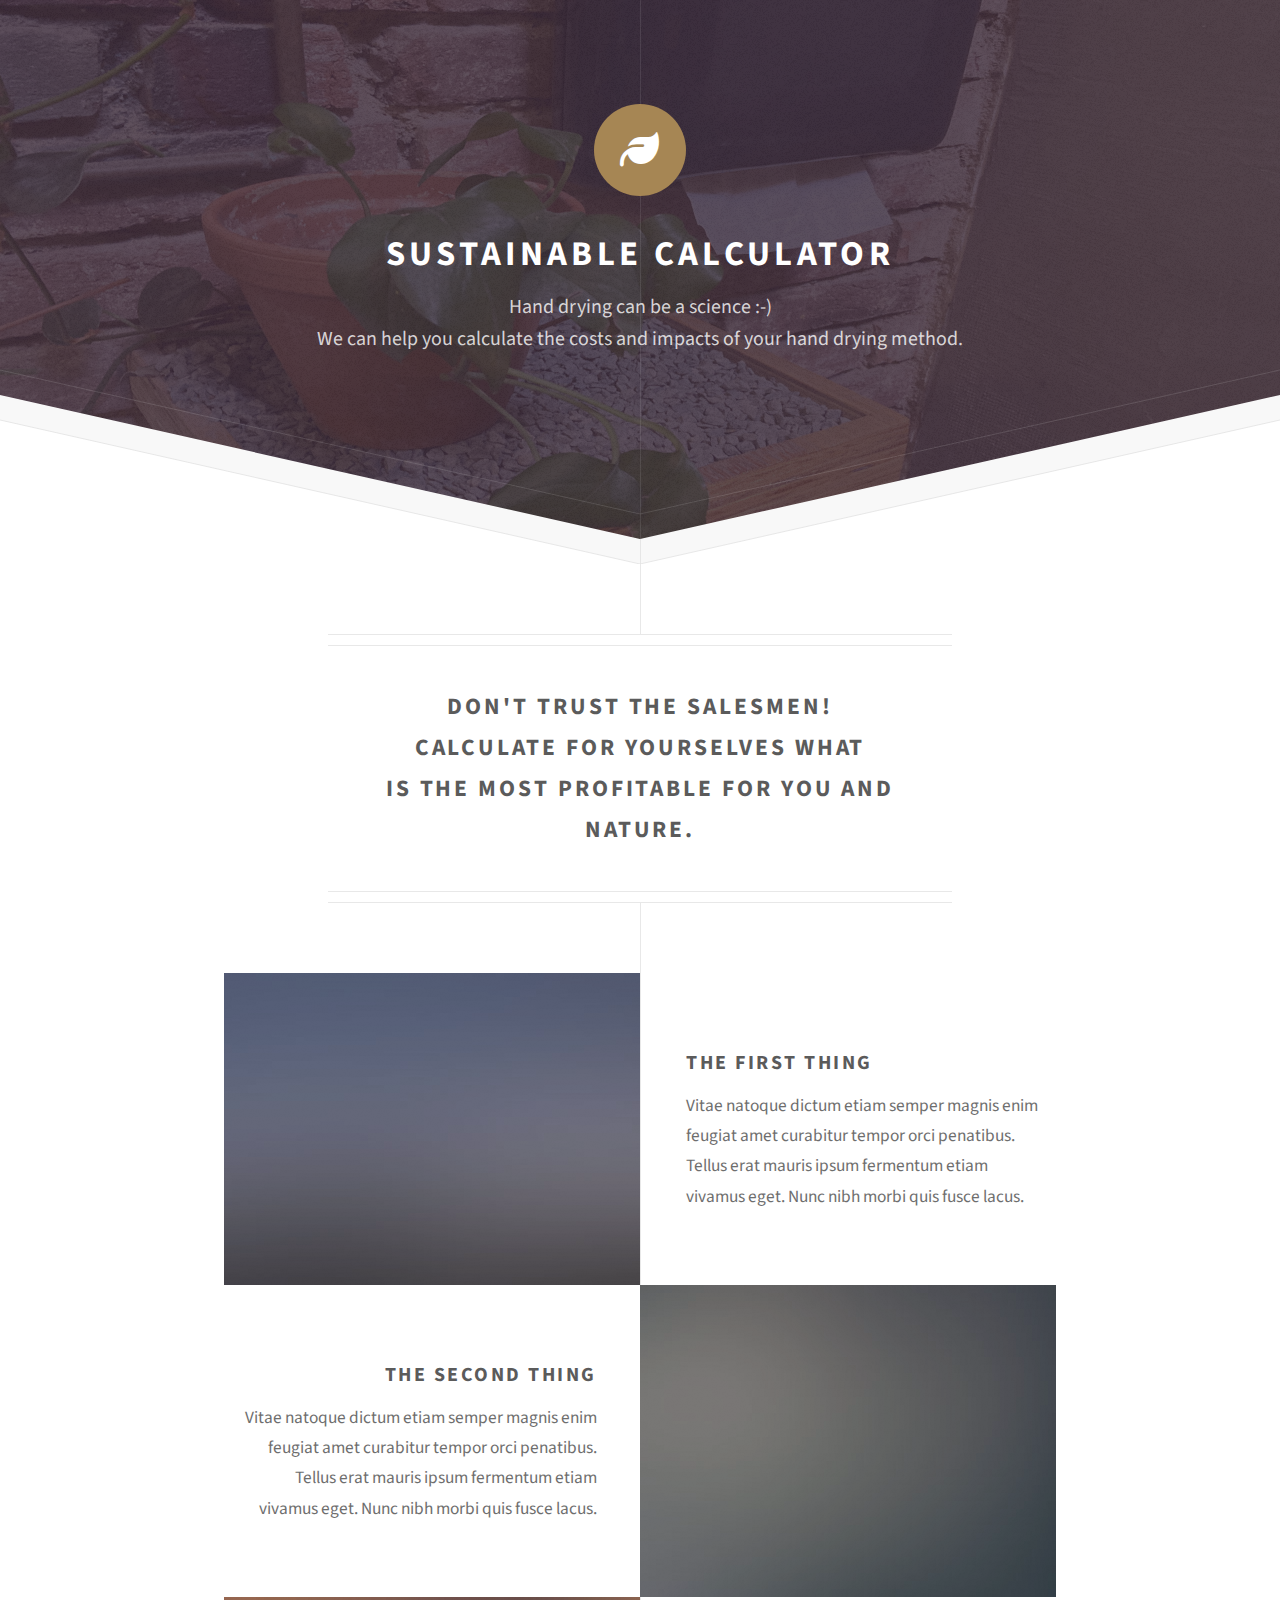
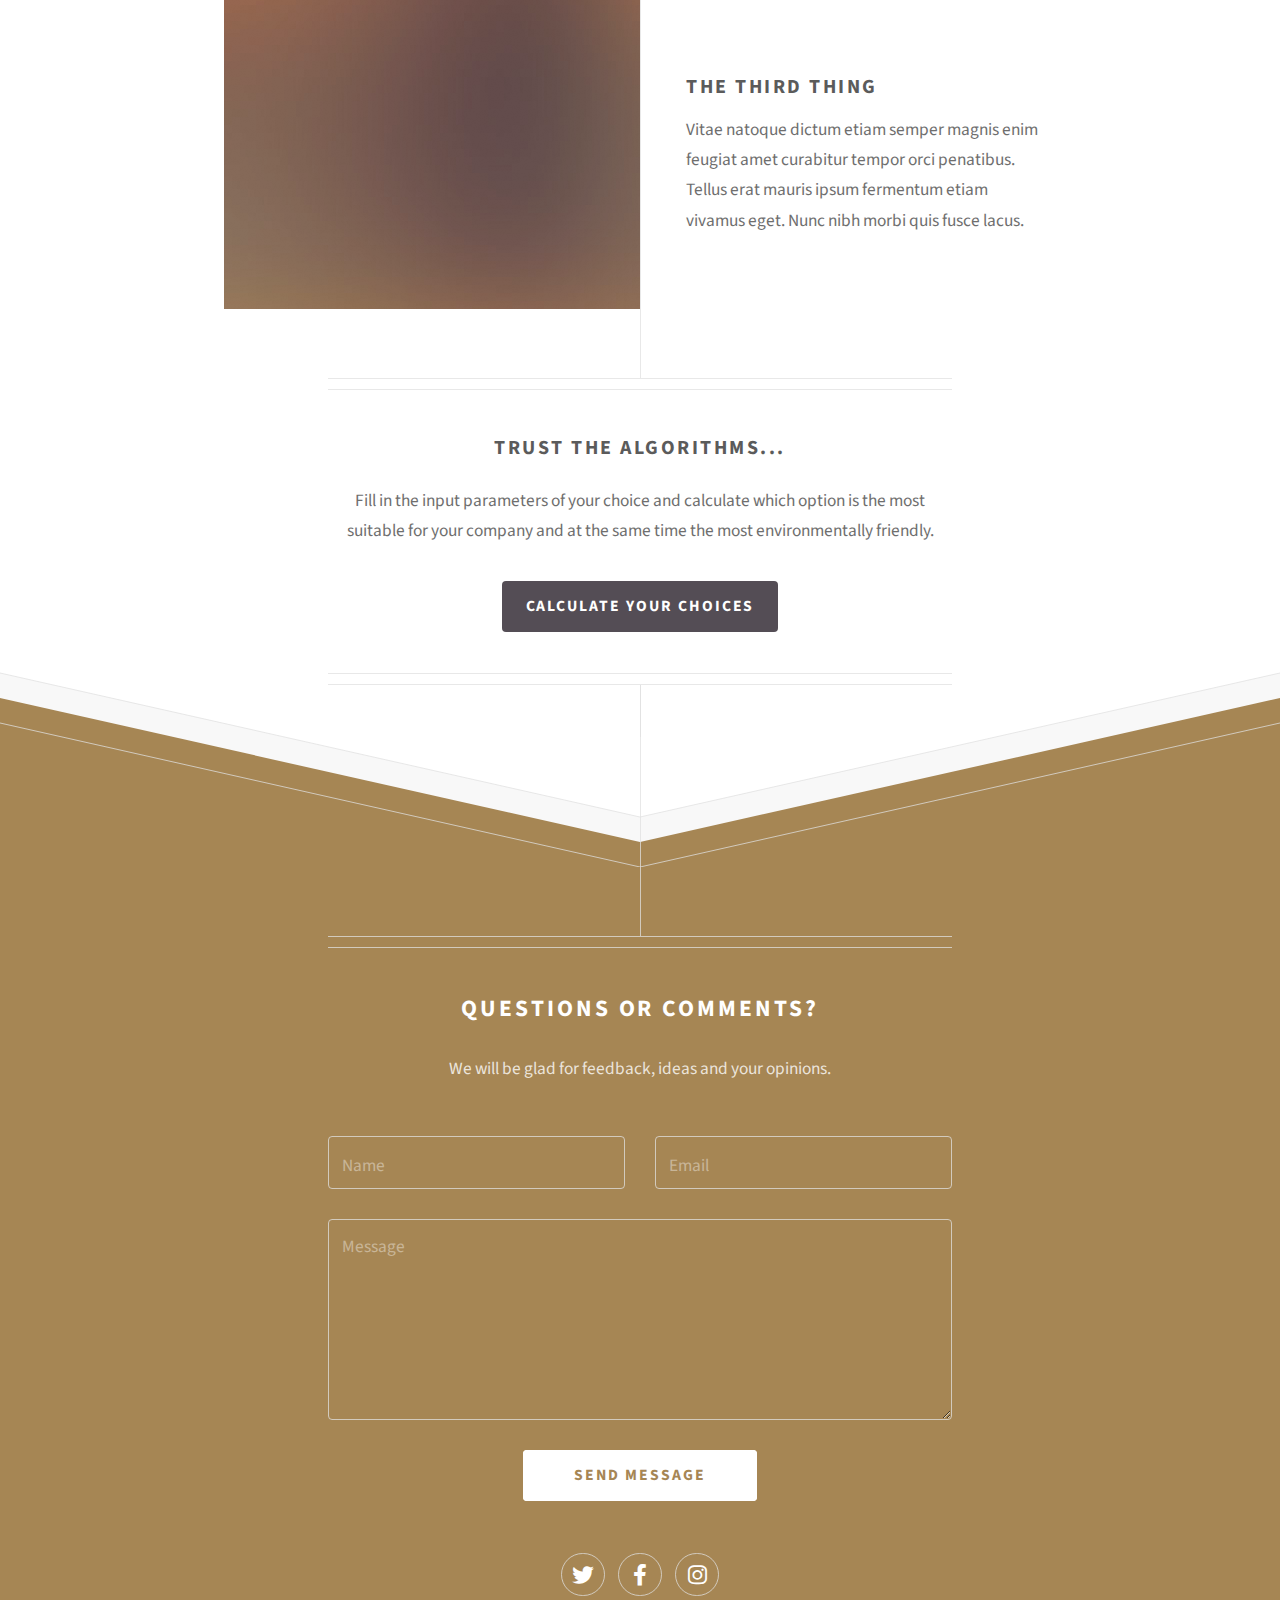
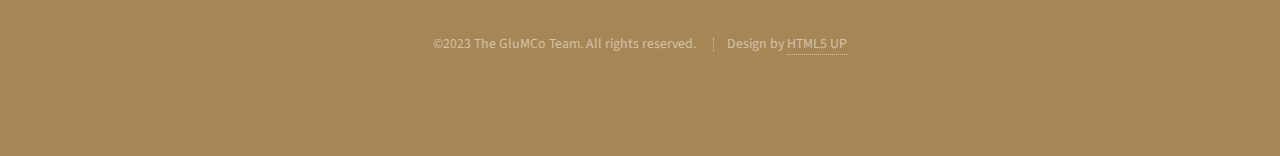
<file: web/index.html>
<!DOCTYPE HTML>
<html>

<head>
	<title>Sustainable Calculator</title>
	<meta charset="utf-8" />
	<meta name="viewport" content="width=device-width, initial-scale=1, user-scalable=no" />
	<link rel="stylesheet" href="assets/css/main.css" />
</head>

<body class="is-preload">

	<!-- Header -->
	<div id="header">
		<span class="logo icon solid fa-leaf"></span>
		<h1>Sustainable Calculator</h1>
		<p>
			Hand drying can be a science :-)<br>
			We can help you calculate the costs and impacts of your hand drying method.
		</p>
	</div>

	<!-- Main -->
	<div id="main">

		<header class="major container medium">
			<h2>Don't trust the salesmen!<br>
				Calculate for yourselves what<br>
				is the most profitable for you and nature.
			</h2>
		</header>

		<div class="box alt container">
			<section class="feature left">
				<a href="#" class="image"><img src="images/pic01.jpg" alt="" /></a>
				<div class="content">
					<h3>The First Thing</h3>
					<p>Vitae natoque dictum etiam semper magnis enim feugiat amet curabitur tempor orci penatibus.
						Tellus erat mauris ipsum fermentum etiam vivamus eget. Nunc nibh morbi quis fusce lacus.</p>
				</div>
			</section>
			<section class="feature right">
				<a href="#" class="image"><img src="images/pic02.jpg" alt="" /></a>
				<div class="content">
					<h3>The Second Thing</h3>
					<p>Vitae natoque dictum etiam semper magnis enim feugiat amet curabitur tempor orci penatibus.
						Tellus erat mauris ipsum fermentum etiam vivamus eget. Nunc nibh morbi quis fusce lacus.</p>
				</div>
			</section>
			<section class="feature left">
				<a href="#" class="image"><img src="images/pic03.jpg" alt="" /></a>
				<div class="content">
					<h3>The Third Thing</h3>
					<p>Vitae natoque dictum etiam semper magnis enim feugiat amet curabitur tempor orci penatibus.
						Tellus erat mauris ipsum fermentum etiam vivamus eget. Nunc nibh morbi quis fusce lacus.</p>
				</div>
			</section>
		</div>

		<footer class="major container medium">
			<h3>Trust the algorithms...</h3>
			<p>Fill in the input parameters of your choice and calculate which option is the most suitable for your
				company and at the same time the most environmentally friendly.</p>
			<ul class="actions special">
				<li><a href="calc.html" class="button">Calculate your choices</a></li>
			</ul>
		</footer>

	</div>

	<!-- Footer -->
	<div id="footer">
		<div class="container medium">

			<header class="major last">
				<h2>Questions or comments?</h2>
			</header>

			<p>We will be glad for feedback, ideas and your opinions.</p>

			<form method="post" action="#">
				<div class="row">
					<div class="col-6 col-12-mobilep">
						<input type="text" name="name" placeholder="Name" />
					</div>
					<div class="col-6 col-12-mobilep">
						<input type="email" name="email" placeholder="Email" />
					</div>
					<div class="col-12">
						<textarea name="message" placeholder="Message" rows="6"></textarea>
					</div>
					<div class="col-12">
						<ul class="actions special">
							<li><input type="submit" value="Send Message" /></li>
						</ul>
					</div>
				</div>
			</form>

			<ul class="icons">
				<li><a href="#" class="icon brands fa-twitter"><span class="label">Twitter</span></a></li>
				<li><a href="#" class="icon brands fa-facebook-f"><span class="label">Facebook</span></a></li>
				<li><a href="#" class="icon brands fa-instagram"><span class="label">Instagram</span></a></li>
			</ul>

			<ul class="copyright">
				<li>&copy;2023 The GluMCo Team. All rights reserved.</li>
				<li>Design by <a href="http://html5up.net">HTML5 UP</a></li>
			</ul>

		</div>
	</div>

	<!-- Scripts -->
	<script src="assets/js/jquery.min.js"></script>
	<script src="assets/js/browser.min.js"></script>
	<script src="assets/js/breakpoints.min.js"></script>
	<script src="assets/js/util.js"></script>
	<script src="assets/js/main.js"></script>

</body>

</html>
</file>
<file: web/assets/css/main.css>
@import url("all.css");
@import url("https://fonts.googleapis.com/css?family=Source+Sans+Pro:300,300italic,400,400italic,600,600italic,700,700italic");

/*
	Directive by HTML5 UP
	html5up.net | @ajlkn
	Free for personal and commercial use under the CCA 3.0 license (html5up.net/license)
*/

html,
body,
div,
span,
applet,
object,
iframe,
h1,
h2,
h3,
h4,
h5,
h6,
p,
blockquote,
pre,
a,
abbr,
acronym,
address,
big,
cite,
code,
del,
dfn,
em,
img,
ins,
kbd,
q,
s,
samp,
small,
strike,
strong,
sub,
sup,
tt,
var,
b,
u,
i,
center,
dl,
dt,
dd,
ol,
ul,
li,
fieldset,
form,
label,
legend,
table,
caption,
tbody,
tfoot,
thead,
tr,
th,
td,
article,
aside,
canvas,
details,
embed,
figure,
figcaption,
footer,
header,
hgroup,
menu,
nav,
output,
ruby,
section,
summary,
time,
mark,
audio,
video {
	margin: 0;
	padding: 0;
	border: 0;
	font-size: 100%;
	font: inherit;
	vertical-align: baseline;
}

article,
aside,
details,
figcaption,
figure,
footer,
header,
hgroup,
menu,
nav,
section {
	display: block;
}

body {
	line-height: 1;
}

ol,
ul {
	list-style: none;
}

blockquote,
q {
	quotes: none;
}

blockquote:before,
blockquote:after,
q:before,
q:after {
	content: '';
	content: none;
}

table {
	border-collapse: collapse;
	border-spacing: 0;
}

body {
	-webkit-text-size-adjust: none;
}

mark {
	background-color: transparent;
	color: inherit;
}

input::-moz-focus-inner {
	border: 0;
	padding: 0;
}

input,
select,
textarea {
	-moz-appearance: none;
	-webkit-appearance: none;
	-ms-appearance: none;
	appearance: none;
}

/* Basic */

html {
	box-sizing: border-box;
}

*,
*:before,
*:after {
	box-sizing: inherit;
}

html,
body {
	height: 100%;
}

body {
	background: #ffffff;
}

body.is-preload *,
body.is-preload *:before,
body.is-preload *:after {
	-moz-animation: none !important;
	-webkit-animation: none !important;
	-ms-animation: none !important;
	animation: none !important;
	-moz-transition: none !important;
	-webkit-transition: none !important;
	-ms-transition: none !important;
	transition: none !important;
}

body,
input,
select,
textarea {
	color: #6e6e6e;
	font-family: 'Source Sans Pro', sans-serif;
	font-size: 16pt;
	font-weight: 400;
	line-height: 1.75em;
}

a {
	-moz-transition: color 0.2s ease-in-out, border-bottom-color 0.2s ease-in-out;
	-webkit-transition: color 0.2s ease-in-out, border-bottom-color 0.2s ease-in-out;
	-ms-transition: color 0.2s ease-in-out, border-bottom-color 0.2s ease-in-out;
	transition: color 0.2s ease-in-out, border-bottom-color 0.2s ease-in-out;
	border-bottom: dotted 1px;
	color: #a68654;
	text-decoration: none;
}

a:hover {
	border-bottom-color: transparent;
}

strong,
b {
	font-weight: 600;
	color: #5b5b5b;
}

em,
i {
	font-style: italic;
}

p,
ul,
ol,
dl,
table,
blockquote,
form {
	margin: 0 0 2em 0;
}

h1,
h2,
h3,
h4,
h5,
h6 {
	color: #5b5b5b;
	font-weight: 700;
	letter-spacing: 0.125em;
	line-height: 1.75em;
	margin-bottom: 1em;
	text-transform: uppercase;
	text-align: center;
}

h1 a,
h2 a,
h3 a,
h4 a,
h5 a,
h6 a {
	color: inherit;
	text-decoration: none;
}

h2 {
	font-size: 1.75em;
}

h3 {
	font-size: 1.5em;
}

sub {
	font-size: 0.8em;
	position: relative;
	top: 0.5em;
}

sup {
	font-size: 0.8em;
	position: relative;
	top: -0.5em;
}

hr {
	border: 0;
	border-top: solid 1px rgba(224, 224, 224, 0.75);
	margin-bottom: 1.5em;
}

blockquote {
	border-left: solid 0.5em rgba(224, 224, 224, 0.75);
	font-style: italic;
	padding: 1em 0 1em 2em;
}

/* Container */

.container {
	margin: 0 auto;
	max-width: 100%;
	width: 51em;
}

.container.medium {
	width: 38.25em;
}

@media screen and (max-width: 1280px) {

	.container {
		width: 48em;
	}

	.container.medium {
		width: 36em;
	}

}

@media screen and (max-width: 980px) {

	.container {
		width: 95%;
	}

	.container.medium {
		width: 71.25%;
	}

}

@media screen and (max-width: 840px) {

	.container {
		width: 95% !important;
	}

}

@media screen and (max-width: 736px) {

	.container {
		width: 90% !important;
	}

}

@media screen and (max-width: 480px) {

	.container {
		width: 100% !important;
	}

}

/* Row */

.row {
	display: flex;
	flex-wrap: wrap;
	box-sizing: border-box;
	align-items: stretch;
}

.row>* {
	box-sizing: border-box;
}

.row.gtr-uniform>*> :last-child {
	margin-bottom: 0;
}

.row.aln-left {
	justify-content: flex-start;
}

.row.aln-center {
	justify-content: center;
}

.row.aln-right {
	justify-content: flex-end;
}

.row.aln-top {
	align-items: flex-start;
}

.row.aln-middle {
	align-items: center;
}

.row.aln-bottom {
	align-items: flex-end;
}

.row>.imp {
	order: -1;
}

.row>.col-1 {
	width: 8.33333%;
}

.row>.off-1 {
	margin-left: 8.33333%;
}

.row>.col-2 {
	width: 16.66667%;
}

.row>.off-2 {
	margin-left: 16.66667%;
}

.row>.col-3 {
	width: 25%;
}

.row>.off-3 {
	margin-left: 25%;
}

.row>.col-4 {
	width: 33.33333%;
}

.row>.off-4 {
	margin-left: 33.33333%;
}

.row>.col-5 {
	width: 41.66667%;
}

.row>.off-5 {
	margin-left: 41.66667%;
}

.row>.col-6 {
	width: 50%;
}

.row>.off-6 {
	margin-left: 50%;
}

.row>.col-7 {
	width: 58.33333%;
}

.row>.off-7 {
	margin-left: 58.33333%;
}

.row>.col-8 {
	width: 66.66667%;
}

.row>.off-8 {
	margin-left: 66.66667%;
}

.row>.col-9 {
	width: 75%;
}

.row>.off-9 {
	margin-left: 75%;
}

.row>.col-10 {
	width: 83.33333%;
}

.row>.off-10 {
	margin-left: 83.33333%;
}

.row>.col-11 {
	width: 91.66667%;
}

.row>.off-11 {
	margin-left: 91.66667%;
}

.row>.col-12 {
	width: 100%;
}

.row>.off-12 {
	margin-left: 100%;
}

.row.gtr-0 {
	margin-top: 0px;
	margin-left: 0px;
}

.row.gtr-0>* {
	padding: 0px 0 0 0px;
}

.row.gtr-0.gtr-uniform {
	margin-top: 0px;
}

.row.gtr-0.gtr-uniform>* {
	padding-top: 0px;
}

.row.gtr-25 {
	margin-top: -7.5px;
	margin-left: -7.5px;
}

.row.gtr-25>* {
	padding: 7.5px 0 0 7.5px;
}

.row.gtr-25.gtr-uniform {
	margin-top: -7.5px;
}

.row.gtr-25.gtr-uniform>* {
	padding-top: 7.5px;
}

.row.gtr-50 {
	margin-top: -15px;
	margin-left: -15px;
}

.row.gtr-50>* {
	padding: 15px 0 0 15px;
}

.row.gtr-50.gtr-uniform {
	margin-top: -15px;
}

.row.gtr-50.gtr-uniform>* {
	padding-top: 15px;
}

.row {
	margin-top: -30px;
	margin-left: -30px;
}

.row>* {
	padding: 30px 0 0 30px;
}

.row.gtr-uniform {
	margin-top: -30px;
}

.row.gtr-uniform>* {
	padding-top: 30px;
}

.row.gtr-150 {
	margin-top: -45px;
	margin-left: -45px;
}

.row.gtr-150>* {
	padding: 45px 0 0 45px;
}

.row.gtr-150.gtr-uniform {
	margin-top: -45px;
}

.row.gtr-150.gtr-uniform>* {
	padding-top: 45px;
}

.row.gtr-200 {
	margin-top: -60px;
	margin-left: -60px;
}

.row.gtr-200>* {
	padding: 60px 0 0 60px;
}

.row.gtr-200.gtr-uniform {
	margin-top: -60px;
}

.row.gtr-200.gtr-uniform>* {
	padding-top: 60px;
}

@media screen and (max-width: 1680px) {

	.row {
		display: flex;
		flex-wrap: wrap;
		box-sizing: border-box;
		align-items: stretch;
	}

	.row>* {
		box-sizing: border-box;
	}

	.row.gtr-uniform>*> :last-child {
		margin-bottom: 0;
	}

	.row.aln-left {
		justify-content: flex-start;
	}

	.row.aln-center {
		justify-content: center;
	}

	.row.aln-right {
		justify-content: flex-end;
	}

	.row.aln-top {
		align-items: flex-start;
	}

	.row.aln-middle {
		align-items: center;
	}

	.row.aln-bottom {
		align-items: flex-end;
	}

	.row>.imp-wide {
		order: -1;
	}

	.row>.col-1-wide {
		width: 8.33333%;
	}

	.row>.off-1-wide {
		margin-left: 8.33333%;
	}

	.row>.col-2-wide {
		width: 16.66667%;
	}

	.row>.off-2-wide {
		margin-left: 16.66667%;
	}

	.row>.col-3-wide {
		width: 25%;
	}

	.row>.off-3-wide {
		margin-left: 25%;
	}

	.row>.col-4-wide {
		width: 33.33333%;
	}

	.row>.off-4-wide {
		margin-left: 33.33333%;
	}

	.row>.col-5-wide {
		width: 41.66667%;
	}

	.row>.off-5-wide {
		margin-left: 41.66667%;
	}

	.row>.col-6-wide {
		width: 50%;
	}

	.row>.off-6-wide {
		margin-left: 50%;
	}

	.row>.col-7-wide {
		width: 58.33333%;
	}

	.row>.off-7-wide {
		margin-left: 58.33333%;
	}

	.row>.col-8-wide {
		width: 66.66667%;
	}

	.row>.off-8-wide {
		margin-left: 66.66667%;
	}

	.row>.col-9-wide {
		width: 75%;
	}

	.row>.off-9-wide {
		margin-left: 75%;
	}

	.row>.col-10-wide {
		width: 83.33333%;
	}

	.row>.off-10-wide {
		margin-left: 83.33333%;
	}

	.row>.col-11-wide {
		width: 91.66667%;
	}

	.row>.off-11-wide {
		margin-left: 91.66667%;
	}

	.row>.col-12-wide {
		width: 100%;
	}

	.row>.off-12-wide {
		margin-left: 100%;
	}

	.row.gtr-0 {
		margin-top: 0px;
		margin-left: 0px;
	}

	.row.gtr-0>* {
		padding: 0px 0 0 0px;
	}

	.row.gtr-0.gtr-uniform {
		margin-top: 0px;
	}

	.row.gtr-0.gtr-uniform>* {
		padding-top: 0px;
	}

	.row.gtr-25 {
		margin-top: -7.5px;
		margin-left: -7.5px;
	}

	.row.gtr-25>* {
		padding: 7.5px 0 0 7.5px;
	}

	.row.gtr-25.gtr-uniform {
		margin-top: -7.5px;
	}

	.row.gtr-25.gtr-uniform>* {
		padding-top: 7.5px;
	}

	.row.gtr-50 {
		margin-top: -15px;
		margin-left: -15px;
	}

	.row.gtr-50>* {
		padding: 15px 0 0 15px;
	}

	.row.gtr-50.gtr-uniform {
		margin-top: -15px;
	}

	.row.gtr-50.gtr-uniform>* {
		padding-top: 15px;
	}

	.row {
		margin-top: -30px;
		margin-left: -30px;
	}

	.row>* {
		padding: 30px 0 0 30px;
	}

	.row.gtr-uniform {
		margin-top: -30px;
	}

	.row.gtr-uniform>* {
		padding-top: 30px;
	}

	.row.gtr-150 {
		margin-top: -45px;
		margin-left: -45px;
	}

	.row.gtr-150>* {
		padding: 45px 0 0 45px;
	}

	.row.gtr-150.gtr-uniform {
		margin-top: -45px;
	}

	.row.gtr-150.gtr-uniform>* {
		padding-top: 45px;
	}

	.row.gtr-200 {
		margin-top: -60px;
		margin-left: -60px;
	}

	.row.gtr-200>* {
		padding: 60px 0 0 60px;
	}

	.row.gtr-200.gtr-uniform {
		margin-top: -60px;
	}

	.row.gtr-200.gtr-uniform>* {
		padding-top: 60px;
	}

}

@media screen and (max-width: 1280px) {

	.row {
		display: flex;
		flex-wrap: wrap;
		box-sizing: border-box;
		align-items: stretch;
	}

	.row>* {
		box-sizing: border-box;
	}

	.row.gtr-uniform>*> :last-child {
		margin-bottom: 0;
	}

	.row.aln-left {
		justify-content: flex-start;
	}

	.row.aln-center {
		justify-content: center;
	}

	.row.aln-right {
		justify-content: flex-end;
	}

	.row.aln-top {
		align-items: flex-start;
	}

	.row.aln-middle {
		align-items: center;
	}

	.row.aln-bottom {
		align-items: flex-end;
	}

	.row>.imp-normal {
		order: -1;
	}

	.row>.col-1-normal {
		width: 8.33333%;
	}

	.row>.off-1-normal {
		margin-left: 8.33333%;
	}

	.row>.col-2-normal {
		width: 16.66667%;
	}

	.row>.off-2-normal {
		margin-left: 16.66667%;
	}

	.row>.col-3-normal {
		width: 25%;
	}

	.row>.off-3-normal {
		margin-left: 25%;
	}

	.row>.col-4-normal {
		width: 33.33333%;
	}

	.row>.off-4-normal {
		margin-left: 33.33333%;
	}

	.row>.col-5-normal {
		width: 41.66667%;
	}

	.row>.off-5-normal {
		margin-left: 41.66667%;
	}

	.row>.col-6-normal {
		width: 50%;
	}

	.row>.off-6-normal {
		margin-left: 50%;
	}

	.row>.col-7-normal {
		width: 58.33333%;
	}

	.row>.off-7-normal {
		margin-left: 58.33333%;
	}

	.row>.col-8-normal {
		width: 66.66667%;
	}

	.row>.off-8-normal {
		margin-left: 66.66667%;
	}

	.row>.col-9-normal {
		width: 75%;
	}

	.row>.off-9-normal {
		margin-left: 75%;
	}

	.row>.col-10-normal {
		width: 83.33333%;
	}

	.row>.off-10-normal {
		margin-left: 83.33333%;
	}

	.row>.col-11-normal {
		width: 91.66667%;
	}

	.row>.off-11-normal {
		margin-left: 91.66667%;
	}

	.row>.col-12-normal {
		width: 100%;
	}

	.row>.off-12-normal {
		margin-left: 100%;
	}

	.row.gtr-0 {
		margin-top: 0px;
		margin-left: 0px;
	}

	.row.gtr-0>* {
		padding: 0px 0 0 0px;
	}

	.row.gtr-0.gtr-uniform {
		margin-top: 0px;
	}

	.row.gtr-0.gtr-uniform>* {
		padding-top: 0px;
	}

	.row.gtr-25 {
		margin-top: -7.5px;
		margin-left: -7.5px;
	}

	.row.gtr-25>* {
		padding: 7.5px 0 0 7.5px;
	}

	.row.gtr-25.gtr-uniform {
		margin-top: -7.5px;
	}

	.row.gtr-25.gtr-uniform>* {
		padding-top: 7.5px;
	}

	.row.gtr-50 {
		margin-top: -15px;
		margin-left: -15px;
	}

	.row.gtr-50>* {
		padding: 15px 0 0 15px;
	}

	.row.gtr-50.gtr-uniform {
		margin-top: -15px;
	}

	.row.gtr-50.gtr-uniform>* {
		padding-top: 15px;
	}

	.row {
		margin-top: -30px;
		margin-left: -30px;
	}

	.row>* {
		padding: 30px 0 0 30px;
	}

	.row.gtr-uniform {
		margin-top: -30px;
	}

	.row.gtr-uniform>* {
		padding-top: 30px;
	}

	.row.gtr-150 {
		margin-top: -45px;
		margin-left: -45px;
	}

	.row.gtr-150>* {
		padding: 45px 0 0 45px;
	}

	.row.gtr-150.gtr-uniform {
		margin-top: -45px;
	}

	.row.gtr-150.gtr-uniform>* {
		padding-top: 45px;
	}

	.row.gtr-200 {
		margin-top: -60px;
		margin-left: -60px;
	}

	.row.gtr-200>* {
		padding: 60px 0 0 60px;
	}

	.row.gtr-200.gtr-uniform {
		margin-top: -60px;
	}

	.row.gtr-200.gtr-uniform>* {
		padding-top: 60px;
	}

}

@media screen and (max-width: 980px) {

	.row {
		display: flex;
		flex-wrap: wrap;
		box-sizing: border-box;
		align-items: stretch;
	}

	.row>* {
		box-sizing: border-box;
	}

	.row.gtr-uniform>*> :last-child {
		margin-bottom: 0;
	}

	.row.aln-left {
		justify-content: flex-start;
	}

	.row.aln-center {
		justify-content: center;
	}

	.row.aln-right {
		justify-content: flex-end;
	}

	.row.aln-top {
		align-items: flex-start;
	}

	.row.aln-middle {
		align-items: center;
	}

	.row.aln-bottom {
		align-items: flex-end;
	}

	.row>.imp-narrow {
		order: -1;
	}

	.row>.col-1-narrow {
		width: 8.33333%;
	}

	.row>.off-1-narrow {
		margin-left: 8.33333%;
	}

	.row>.col-2-narrow {
		width: 16.66667%;
	}

	.row>.off-2-narrow {
		margin-left: 16.66667%;
	}

	.row>.col-3-narrow {
		width: 25%;
	}

	.row>.off-3-narrow {
		margin-left: 25%;
	}

	.row>.col-4-narrow {
		width: 33.33333%;
	}

	.row>.off-4-narrow {
		margin-left: 33.33333%;
	}

	.row>.col-5-narrow {
		width: 41.66667%;
	}

	.row>.off-5-narrow {
		margin-left: 41.66667%;
	}

	.row>.col-6-narrow {
		width: 50%;
	}

	.row>.off-6-narrow {
		margin-left: 50%;
	}

	.row>.col-7-narrow {
		width: 58.33333%;
	}

	.row>.off-7-narrow {
		margin-left: 58.33333%;
	}

	.row>.col-8-narrow {
		width: 66.66667%;
	}

	.row>.off-8-narrow {
		margin-left: 66.66667%;
	}

	.row>.col-9-narrow {
		width: 75%;
	}

	.row>.off-9-narrow {
		margin-left: 75%;
	}

	.row>.col-10-narrow {
		width: 83.33333%;
	}

	.row>.off-10-narrow {
		margin-left: 83.33333%;
	}

	.row>.col-11-narrow {
		width: 91.66667%;
	}

	.row>.off-11-narrow {
		margin-left: 91.66667%;
	}

	.row>.col-12-narrow {
		width: 100%;
	}

	.row>.off-12-narrow {
		margin-left: 100%;
	}

	.row.gtr-0 {
		margin-top: 0px;
		margin-left: 0px;
	}

	.row.gtr-0>* {
		padding: 0px 0 0 0px;
	}

	.row.gtr-0.gtr-uniform {
		margin-top: 0px;
	}

	.row.gtr-0.gtr-uniform>* {
		padding-top: 0px;
	}

	.row.gtr-25 {
		margin-top: -7.5px;
		margin-left: -7.5px;
	}

	.row.gtr-25>* {
		padding: 7.5px 0 0 7.5px;
	}

	.row.gtr-25.gtr-uniform {
		margin-top: -7.5px;
	}

	.row.gtr-25.gtr-uniform>* {
		padding-top: 7.5px;
	}

	.row.gtr-50 {
		margin-top: -15px;
		margin-left: -15px;
	}

	.row.gtr-50>* {
		padding: 15px 0 0 15px;
	}

	.row.gtr-50.gtr-uniform {
		margin-top: -15px;
	}

	.row.gtr-50.gtr-uniform>* {
		padding-top: 15px;
	}

	.row {
		margin-top: -30px;
		margin-left: -30px;
	}

	.row>* {
		padding: 30px 0 0 30px;
	}

	.row.gtr-uniform {
		margin-top: -30px;
	}

	.row.gtr-uniform>* {
		padding-top: 30px;
	}

	.row.gtr-150 {
		margin-top: -45px;
		margin-left: -45px;
	}

	.row.gtr-150>* {
		padding: 45px 0 0 45px;
	}

	.row.gtr-150.gtr-uniform {
		margin-top: -45px;
	}

	.row.gtr-150.gtr-uniform>* {
		padding-top: 45px;
	}

	.row.gtr-200 {
		margin-top: -60px;
		margin-left: -60px;
	}

	.row.gtr-200>* {
		padding: 60px 0 0 60px;
	}

	.row.gtr-200.gtr-uniform {
		margin-top: -60px;
	}

	.row.gtr-200.gtr-uniform>* {
		padding-top: 60px;
	}

}

@media screen and (max-width: 840px) {

	.row {
		display: flex;
		flex-wrap: wrap;
		box-sizing: border-box;
		align-items: stretch;
	}

	.row>* {
		box-sizing: border-box;
	}

	.row.gtr-uniform>*> :last-child {
		margin-bottom: 0;
	}

	.row.aln-left {
		justify-content: flex-start;
	}

	.row.aln-center {
		justify-content: center;
	}

	.row.aln-right {
		justify-content: flex-end;
	}

	.row.aln-top {
		align-items: flex-start;
	}

	.row.aln-middle {
		align-items: center;
	}

	.row.aln-bottom {
		align-items: flex-end;
	}

	.row>.imp-narrower {
		order: -1;
	}

	.row>.col-1-narrower {
		width: 8.33333%;
	}

	.row>.off-1-narrower {
		margin-left: 8.33333%;
	}

	.row>.col-2-narrower {
		width: 16.66667%;
	}

	.row>.off-2-narrower {
		margin-left: 16.66667%;
	}

	.row>.col-3-narrower {
		width: 25%;
	}

	.row>.off-3-narrower {
		margin-left: 25%;
	}

	.row>.col-4-narrower {
		width: 33.33333%;
	}

	.row>.off-4-narrower {
		margin-left: 33.33333%;
	}

	.row>.col-5-narrower {
		width: 41.66667%;
	}

	.row>.off-5-narrower {
		margin-left: 41.66667%;
	}

	.row>.col-6-narrower {
		width: 50%;
	}

	.row>.off-6-narrower {
		margin-left: 50%;
	}

	.row>.col-7-narrower {
		width: 58.33333%;
	}

	.row>.off-7-narrower {
		margin-left: 58.33333%;
	}

	.row>.col-8-narrower {
		width: 66.66667%;
	}

	.row>.off-8-narrower {
		margin-left: 66.66667%;
	}

	.row>.col-9-narrower {
		width: 75%;
	}

	.row>.off-9-narrower {
		margin-left: 75%;
	}

	.row>.col-10-narrower {
		width: 83.33333%;
	}

	.row>.off-10-narrower {
		margin-left: 83.33333%;
	}

	.row>.col-11-narrower {
		width: 91.66667%;
	}

	.row>.off-11-narrower {
		margin-left: 91.66667%;
	}

	.row>.col-12-narrower {
		width: 100%;
	}

	.row>.off-12-narrower {
		margin-left: 100%;
	}

	.row.gtr-0 {
		margin-top: 0px;
		margin-left: 0px;
	}

	.row.gtr-0>* {
		padding: 0px 0 0 0px;
	}

	.row.gtr-0.gtr-uniform {
		margin-top: 0px;
	}

	.row.gtr-0.gtr-uniform>* {
		padding-top: 0px;
	}

	.row.gtr-25 {
		margin-top: -5px;
		margin-left: -5px;
	}

	.row.gtr-25>* {
		padding: 5px 0 0 5px;
	}

	.row.gtr-25.gtr-uniform {
		margin-top: -5px;
	}

	.row.gtr-25.gtr-uniform>* {
		padding-top: 5px;
	}

	.row.gtr-50 {
		margin-top: -10px;
		margin-left: -10px;
	}

	.row.gtr-50>* {
		padding: 10px 0 0 10px;
	}

	.row.gtr-50.gtr-uniform {
		margin-top: -10px;
	}

	.row.gtr-50.gtr-uniform>* {
		padding-top: 10px;
	}

	.row {
		margin-top: -20px;
		margin-left: -20px;
	}

	.row>* {
		padding: 20px 0 0 20px;
	}

	.row.gtr-uniform {
		margin-top: -20px;
	}

	.row.gtr-uniform>* {
		padding-top: 20px;
	}

	.row.gtr-150 {
		margin-top: -30px;
		margin-left: -30px;
	}

	.row.gtr-150>* {
		padding: 30px 0 0 30px;
	}

	.row.gtr-150.gtr-uniform {
		margin-top: -30px;
	}

	.row.gtr-150.gtr-uniform>* {
		padding-top: 30px;
	}

	.row.gtr-200 {
		margin-top: -40px;
		margin-left: -40px;
	}

	.row.gtr-200>* {
		padding: 40px 0 0 40px;
	}

	.row.gtr-200.gtr-uniform {
		margin-top: -40px;
	}

	.row.gtr-200.gtr-uniform>* {
		padding-top: 40px;
	}

}

@media screen and (max-width: 736px) {

	.row {
		display: flex;
		flex-wrap: wrap;
		box-sizing: border-box;
		align-items: stretch;
	}

	.row>* {
		box-sizing: border-box;
	}

	.row.gtr-uniform>*> :last-child {
		margin-bottom: 0;
	}

	.row.aln-left {
		justify-content: flex-start;
	}

	.row.aln-center {
		justify-content: center;
	}

	.row.aln-right {
		justify-content: flex-end;
	}

	.row.aln-top {
		align-items: flex-start;
	}

	.row.aln-middle {
		align-items: center;
	}

	.row.aln-bottom {
		align-items: flex-end;
	}

	.row>.imp-mobile {
		order: -1;
	}

	.row>.col-1-mobile {
		width: 8.33333%;
	}

	.row>.off-1-mobile {
		margin-left: 8.33333%;
	}

	.row>.col-2-mobile {
		width: 16.66667%;
	}

	.row>.off-2-mobile {
		margin-left: 16.66667%;
	}

	.row>.col-3-mobile {
		width: 25%;
	}

	.row>.off-3-mobile {
		margin-left: 25%;
	}

	.row>.col-4-mobile {
		width: 33.33333%;
	}

	.row>.off-4-mobile {
		margin-left: 33.33333%;
	}

	.row>.col-5-mobile {
		width: 41.66667%;
	}

	.row>.off-5-mobile {
		margin-left: 41.66667%;
	}

	.row>.col-6-mobile {
		width: 50%;
	}

	.row>.off-6-mobile {
		margin-left: 50%;
	}

	.row>.col-7-mobile {
		width: 58.33333%;
	}

	.row>.off-7-mobile {
		margin-left: 58.33333%;
	}

	.row>.col-8-mobile {
		width: 66.66667%;
	}

	.row>.off-8-mobile {
		margin-left: 66.66667%;
	}

	.row>.col-9-mobile {
		width: 75%;
	}

	.row>.off-9-mobile {
		margin-left: 75%;
	}

	.row>.col-10-mobile {
		width: 83.33333%;
	}

	.row>.off-10-mobile {
		margin-left: 83.33333%;
	}

	.row>.col-11-mobile {
		width: 91.66667%;
	}

	.row>.off-11-mobile {
		margin-left: 91.66667%;
	}

	.row>.col-12-mobile {
		width: 100%;
	}

	.row>.off-12-mobile {
		margin-left: 100%;
	}

	.row.gtr-0 {
		margin-top: 0px;
		margin-left: 0px;
	}

	.row.gtr-0>* {
		padding: 0px 0 0 0px;
	}

	.row.gtr-0.gtr-uniform {
		margin-top: 0px;
	}

	.row.gtr-0.gtr-uniform>* {
		padding-top: 0px;
	}

	.row.gtr-25 {
		margin-top: -57.5px;
		margin-left: -5px;
	}

	.row.gtr-25>* {
		padding: 57.5px 0 0 5px;
	}

	.row.gtr-25.gtr-uniform {
		margin-top: -5px;
	}

	.row.gtr-25.gtr-uniform>* {
		padding-top: 5px;
	}

	.row.gtr-50 {
		margin-top: -115px;
		margin-left: -10px;
	}

	.row.gtr-50>* {
		padding: 115px 0 0 10px;
	}

	.row.gtr-50.gtr-uniform {
		margin-top: -10px;
	}

	.row.gtr-50.gtr-uniform>* {
		padding-top: 10px;
	}

	.row {
		margin-top: -230px;
		margin-left: -20px;
	}

	.row>* {
		padding: 230px 0 0 20px;
	}

	.row.gtr-uniform {
		margin-top: -20px;
	}

	.row.gtr-uniform>* {
		padding-top: 20px;
	}

	.row.gtr-150 {
		margin-top: -345px;
		margin-left: -30px;
	}

	.row.gtr-150>* {
		padding: 345px 0 0 30px;
	}

	.row.gtr-150.gtr-uniform {
		margin-top: -30px;
	}

	.row.gtr-150.gtr-uniform>* {
		padding-top: 30px;
	}

	.row.gtr-200 {
		margin-top: -460px;
		margin-left: -40px;
	}

	.row.gtr-200>* {
		padding: 460px 0 0 40px;
	}

	.row.gtr-200.gtr-uniform {
		margin-top: -40px;
	}

	.row.gtr-200.gtr-uniform>* {
		padding-top: 40px;
	}

}

@media screen and (max-width: 480px) {

	.row {
		display: flex;
		flex-wrap: wrap;
		box-sizing: border-box;
		align-items: stretch;
	}

	.row>* {
		box-sizing: border-box;
	}

	.row.gtr-uniform>*> :last-child {
		margin-bottom: 0;
	}

	.row.aln-left {
		justify-content: flex-start;
	}

	.row.aln-center {
		justify-content: center;
	}

	.row.aln-right {
		justify-content: flex-end;
	}

	.row.aln-top {
		align-items: flex-start;
	}

	.row.aln-middle {
		align-items: center;
	}

	.row.aln-bottom {
		align-items: flex-end;
	}

	.row>.imp-mobilep {
		order: -1;
	}

	.row>.col-1-mobilep {
		width: 8.33333%;
	}

	.row>.off-1-mobilep {
		margin-left: 8.33333%;
	}

	.row>.col-2-mobilep {
		width: 16.66667%;
	}

	.row>.off-2-mobilep {
		margin-left: 16.66667%;
	}

	.row>.col-3-mobilep {
		width: 25%;
	}

	.row>.off-3-mobilep {
		margin-left: 25%;
	}

	.row>.col-4-mobilep {
		width: 33.33333%;
	}

	.row>.off-4-mobilep {
		margin-left: 33.33333%;
	}

	.row>.col-5-mobilep {
		width: 41.66667%;
	}

	.row>.off-5-mobilep {
		margin-left: 41.66667%;
	}

	.row>.col-6-mobilep {
		width: 50%;
	}

	.row>.off-6-mobilep {
		margin-left: 50%;
	}

	.row>.col-7-mobilep {
		width: 58.33333%;
	}

	.row>.off-7-mobilep {
		margin-left: 58.33333%;
	}

	.row>.col-8-mobilep {
		width: 66.66667%;
	}

	.row>.off-8-mobilep {
		margin-left: 66.66667%;
	}

	.row>.col-9-mobilep {
		width: 75%;
	}

	.row>.off-9-mobilep {
		margin-left: 75%;
	}

	.row>.col-10-mobilep {
		width: 83.33333%;
	}

	.row>.off-10-mobilep {
		margin-left: 83.33333%;
	}

	.row>.col-11-mobilep {
		width: 91.66667%;
	}

	.row>.off-11-mobilep {
		margin-left: 91.66667%;
	}

	.row>.col-12-mobilep {
		width: 100%;
	}

	.row>.off-12-mobilep {
		margin-left: 100%;
	}

	.row.gtr-0 {
		margin-top: 0px;
		margin-left: 0px;
	}

	.row.gtr-0>* {
		padding: 0px 0 0 0px;
	}

	.row.gtr-0.gtr-uniform {
		margin-top: 0px;
	}

	.row.gtr-0.gtr-uniform>* {
		padding-top: 0px;
	}

	.row.gtr-25 {
		margin-top: -5px;
		margin-left: -5px;
	}

	.row.gtr-25>* {
		padding: 5px 0 0 5px;
	}

	.row.gtr-25.gtr-uniform {
		margin-top: -5px;
	}

	.row.gtr-25.gtr-uniform>* {
		padding-top: 5px;
	}

	.row.gtr-50 {
		margin-top: -10px;
		margin-left: -10px;
	}

	.row.gtr-50>* {
		padding: 10px 0 0 10px;
	}

	.row.gtr-50.gtr-uniform {
		margin-top: -10px;
	}

	.row.gtr-50.gtr-uniform>* {
		padding-top: 10px;
	}

	.row {
		margin-top: -20px;
		margin-left: -20px;
	}

	.row>* {
		padding: 20px 0 0 20px;
	}

	.row.gtr-uniform {
		margin-top: -20px;
	}

	.row.gtr-uniform>* {
		padding-top: 20px;
	}

	.row.gtr-150 {
		margin-top: -30px;
		margin-left: -30px;
	}

	.row.gtr-150>* {
		padding: 30px 0 0 30px;
	}

	.row.gtr-150.gtr-uniform {
		margin-top: -30px;
	}

	.row.gtr-150.gtr-uniform>* {
		padding-top: 30px;
	}

	.row.gtr-200 {
		margin-top: -40px;
		margin-left: -40px;
	}

	.row.gtr-200>* {
		padding: 40px 0 0 40px;
	}

	.row.gtr-200.gtr-uniform {
		margin-top: -40px;
	}

	.row.gtr-200.gtr-uniform>* {
		padding-top: 40px;
	}

}

/* Section/Article */

section.special,
article.special {
	text-align: center;
}

header {
	text-align: center;
}

header p {
	position: relative;
	top: -1em;
	color: #888888;
	text-transform: uppercase;
	letter-spacing: 0.075em;
}

header.major {
	border-bottom-width: 1px;
	border-color: rgba(224, 224, 224, 0.75);
	border-style: solid;
	border-top-width: 1px;
	margin-bottom: 6em;
	padding: 4em 0;
	position: relative;
}

header.major:before,
header.major:after {
	background: rgba(224, 224, 224, 0.75);
	content: '';
	display: block;
	height: 1px;
	left: 0;
	position: absolute;
	width: 100%;
}

header.major:before {
	top: 10px;
}

header.major:after {
	bottom: 10px;
}

header.major h2 {
	margin: 0;
}

header.major p {
	top: 0;
	margin: 1.5em 0 0 0;
	padding: 1.5em 1.5em 0 1.5em;
	font-size: 1.5em;
	line-height: 1.75em;
	border-top: solid 1px rgba(224, 224, 224, 0.75);
	display: inline-block;
}

header.major.last {
	border-bottom: 0;
	margin-bottom: 0;
	padding-bottom: 0;
}

header.major.last:after {
	display: none;
}

header.major.last h2 {
	margin-bottom: 1em;
}

footer {
	text-align: center;
}

footer.major {
	border-bottom-width: 1px;
	border-color: rgba(224, 224, 224, 0.75);
	border-style: solid;
	border-top-width: 1px;
	margin-top: 6em;
	padding: 4em 0;
	position: relative;
}

footer.major:before,
footer.major:after {
	background: rgba(224, 224, 224, 0.75);
	content: '';
	display: block;
	height: 1px;
	left: 0;
	position: absolute;
	width: 100%;
}

footer.major:before {
	top: 10px;
}

footer.major:after {
	bottom: 10px;
}

/* Form */

label {
	display: block;
	color: #5b5b5b;
	font-size: 0.8em;
	font-weight: 700;
	letter-spacing: 0.125em;
	line-height: 1.75em;
	text-transform: uppercase;
	margin: 0 0 0.5em 0;
}

input[type="text"],
input[type="password"],
input[type="email"],
select,
textarea {
	-moz-appearance: none;
	-webkit-appearance: none;
	-ms-appearance: none;
	appearance: none;
	-moz-transition: background-color 0.2s ease-in-out;
	-webkit-transition: background-color 0.2s ease-in-out;
	-ms-transition: background-color 0.2s ease-in-out;
	transition: background-color 0.2s ease-in-out;
	background: none;
	border-radius: 4px;
	border: 0;
	border: solid 1px rgba(224, 224, 224, 0.75);
	color: inherit;
	display: block;
	outline: 0;
	padding: 0.75em;
	text-decoration: none;
	width: 100%;
	opacity: 1;
}

input[type="text"]:focus,
input[type="password"]:focus,
input[type="email"]:focus,
select:focus,
textarea:focus {
	background: rgba(224, 224, 224, 0.15);
	border-color: #a68654;
}

input[type="text"],
input[type="password"],
input[type="email"],
select {
	line-height: 1em;
}

select {
	background-image: url("data:image/svg+xml;charset=utf8,%3Csvg xmlns='http://www.w3.org/2000/svg' width='40' height='40' preserveAspectRatio='none' viewBox='0 0 40 40'%3E%3Cpath d='M9.4,12.3l10.4,10.4l10.4-10.4c0.2-0.2,0.5-0.4,0.9-0.4c0.3,0,0.6,0.1,0.9,0.4l3.3,3.3c0.2,0.2,0.4,0.5,0.4,0.9 c0,0.4-0.1,0.6-0.4,0.9L20.7,31.9c-0.2,0.2-0.5,0.4-0.9,0.4c-0.3,0-0.6-0.1-0.9-0.4L4.3,17.3c-0.2-0.2-0.4-0.5-0.4-0.9 c0-0.4,0.1-0.6,0.4-0.9l3.3-3.3c0.2-0.2,0.5-0.4,0.9-0.4S9.1,12.1,9.4,12.3z' fill='rgba(224, 224, 224, 0.75)' /%3E%3C/svg%3E");
	background-size: 1.25em;
	background-repeat: no-repeat;
	background-position: calc(100% - 1em) center;
	padding-right: 1.5em;
	text-overflow: ellipsis;
}

select option {
	color: #5b5b5b;
	background: #ffffff;
}

select:focus::-ms-value {
	background-color: transparent;
}

select::-ms-expand {
	display: none;
}

textarea {
	padding: 0.5em 0.75em;
}

::-webkit-input-placeholder {
	color: inherit;
	opacity: 0.5;
	position: relative;
	top: 3px;
}

:-moz-placeholder {
	color: inherit;
	opacity: 0.5;
}

::-moz-placeholder {
	color: inherit;
	opacity: 0.5;
}

:-ms-input-placeholder {
	color: inherit;
	opacity: 0.5;
}

/* Image */

.image {
	border: 0;
	display: inline-block;
	position: relative;
}

.image:after {
	-moz-transition: opacity 0.25s ease-in-out;
	-webkit-transition: opacity 0.25s ease-in-out;
	-ms-transition: opacity 0.25s ease-in-out;
	transition: opacity 0.25s ease-in-out;
	background-image: url("images/overlay.png");
	content: '';
	display: block;
	height: 100%;
	left: 0;
	opacity: 0.2;
	position: absolute;
	top: 0;
	width: 100%;
}

.image img {
	display: block;
}

.image.fit {
	display: block;
}

.image.fit img {
	display: block;
	width: 100%;
}

.image.feature {
	display: block;
	margin: 0 0 2em 0;
}

.image.feature img {
	display: block;
	width: 100%;
}

.image.icon {
	-moz-perspective: 500px;
	-webkit-perspective: 500px;
	-ms-perspective: 500px;
	perspective: 500px;
}

.image.icon:before {
	-moz-transition: -moz-transform 0.1s ease-in-out, font-size 0.1s ease-in-out;
	-webkit-transition: -webkit-transform 0.1s ease-in-out, font-size 0.1s ease-in-out;
	-ms-transition: -ms-transform 0.1s ease-in-out, font-size 0.1s ease-in-out;
	transition: transform 0.1s ease-in-out, font-size 0.1s ease-in-out;
	color: #fff;
	font-size: 6em;
	height: 1em;
	left: 50%;
	line-height: 1em;
	margin: -0.5em 0 0 -0.5em;
	position: absolute;
	text-align: center;
	top: 50%;
	width: 1em;
	z-index: 1;
}

.image.icon:hover:before {
	-moz-transform: translateZ(1em);
	-webkit-transform: translateZ(1em);
	-ms-transform: translateZ(1em);
	transform: translateZ(1em);
}

.image.icon:hover:after {
	opacity: 1;
}

span.image.icon {
	cursor: default;
}

/* Icon */

.icon {
	text-decoration: none;
	border-bottom: none;
	position: relative;
}

.icon:before {
	-moz-osx-font-smoothing: grayscale;
	-webkit-font-smoothing: antialiased;
	display: inline-block;
	font-style: normal;
	font-variant: normal;
	text-rendering: auto;
	line-height: 1;
	text-transform: none !important;
	font-family: 'Font Awesome 5 Free';
	font-weight: 400;
}

.icon>.label {
	display: none;
}

.icon:before {
	line-height: inherit;
}

.icon.solid:before {
	font-weight: 900;
}

.icon.brands:before {
	font-family: 'Font Awesome 5 Brands';
}

/* List */

ol.default {
	list-style: decimal;
	padding-left: 1.25em;
}

ol.default li {
	padding-left: 0.25em;
}

ul.default {
	list-style: disc;
	padding-left: 1em;
}

ul.default li {
	padding-left: 0.5em;
}

/* Actions */

ul.actions {
	display: -moz-flex;
	display: -webkit-flex;
	display: -ms-flex;
	display: flex;
	cursor: default;
	list-style: none;
	margin-left: -1em;
	padding-left: 0;
}

ul.actions li {
	padding: 0 0 0 1em;
	vertical-align: middle;
}

ul.actions.special {
	-moz-justify-content: center;
	-webkit-justify-content: center;
	-ms-justify-content: center;
	justify-content: center;
	width: 100%;
	margin-left: 0;
}

ul.actions.special li:first-child {
	padding-left: 0;
}

ul.actions.stacked {
	-moz-flex-direction: column;
	-webkit-flex-direction: column;
	-ms-flex-direction: column;
	flex-direction: column;
	margin-left: 0;
}

ul.actions.stacked li {
	padding: 1.25em 0 0 0;
}

ul.actions.stacked li:first-child {
	padding-top: 0;
}

ul.actions.fit {
	width: calc(100% + 1em);
}

ul.actions.fit li {
	-moz-flex-grow: 1;
	-webkit-flex-grow: 1;
	-ms-flex-grow: 1;
	flex-grow: 1;
	-moz-flex-shrink: 1;
	-webkit-flex-shrink: 1;
	-ms-flex-shrink: 1;
	flex-shrink: 1;
	width: 100%;
}

ul.actions.fit li>* {
	width: 100%;
}

ul.actions.fit.stacked {
	width: 100%;
}

ul.actions:last-child {
	margin-bottom: 0;
}

@media screen and (max-width: 736px) {

	ul.actions:not(.fixed) {
		-moz-flex-direction: column;
		-webkit-flex-direction: column;
		-ms-flex-direction: column;
		flex-direction: column;
		margin-left: 0;
		width: 100% !important;
	}

	ul.actions:not(.fixed) li {
		-moz-flex-grow: 1;
		-webkit-flex-grow: 1;
		-ms-flex-grow: 1;
		flex-grow: 1;
		-moz-flex-shrink: 1;
		-webkit-flex-shrink: 1;
		-ms-flex-shrink: 1;
		flex-shrink: 1;
		padding: 1em 0 0 0;
		text-align: center;
		width: 100%;
	}

	ul.actions:not(.fixed) li>* {
		width: 100%;
	}

	ul.actions:not(.fixed) li:first-child {
		padding-top: 0;
	}

	ul.actions:not(.fixed) li input[type="submit"],
	ul.actions:not(.fixed) li input[type="reset"],
	ul.actions:not(.fixed) li input[type="button"],
	ul.actions:not(.fixed) li button,
	ul.actions:not(.fixed) li .button {
		width: 100%;
	}

	ul.actions:not(.fixed) li input[type="submit"].icon:before,
	ul.actions:not(.fixed) li input[type="reset"].icon:before,
	ul.actions:not(.fixed) li input[type="button"].icon:before,
	ul.actions:not(.fixed) li button.icon:before,
	ul.actions:not(.fixed) li .button.icon:before {
		margin-left: -0.5em;
	}

}

/* Icons */

ul.icons {
	cursor: default;
}

ul.icons li {
	display: inline-block;
	font-size: 1.25em;
	line-height: 1em;
	padding-left: 0.5em;
}

ul.icons li:first-child {
	padding-left: 0;
}

ul.icons li a,
ul.icons li span {
	-moz-transition: background-color 0.2s ease-in-out;
	-webkit-transition: background-color 0.2s ease-in-out;
	-ms-transition: background-color 0.2s ease-in-out;
	transition: background-color 0.2s ease-in-out;
	border-radius: 100%;
	border: solid 1px rgba(224, 224, 224, 0.75);
	display: inline-block;
	height: 2em;
	line-height: 2em;
	text-align: center;
	width: 2em;
}

ul.icons li a:hover,
ul.icons li span:hover {
	background: rgba(224, 224, 224, 0.15);
}

/* Table */

.table-wrapper {
	overflow-x: auto;
	-webkit-overflow-scrolling: touch;
}

table {
	width: 100%;
}

table.default {
	width: 100%;
}

table.default tbody tr {
	border-bottom: solid 1px rgba(224, 224, 224, 0.75);
}

table.default tbody tr:nth-child(2n - 1) {
	background: rgba(224, 224, 224, 0.15);
}

table.default td {
	padding: 0.5em 1em 0.5em 1em;
}

table.default th {
	color: #5b5b5b;
	font-size: 0.8em;
	font-weight: 700;
	letter-spacing: 0.125em;
	line-height: 1.75em;
	padding: 0.5em 1em 0.5em 1em;
	text-align: left;
	text-transform: uppercase;
}

table.default thead {
	border-bottom: solid 1px rgba(224, 224, 224, 0.75);
}

/* Button */

input[type="submit"],
input[type="reset"],
input[type="button"],
.button {
	-moz-appearance: none;
	-webkit-appearance: none;
	-ms-appearance: none;
	appearance: none;
	-moz-transition: color 0.2s ease-in-out, background-color 0.2s ease-in-out;
	-webkit-transition: color 0.2s ease-in-out, background-color 0.2s ease-in-out;
	-ms-transition: color 0.2s ease-in-out, background-color 0.2s ease-in-out;
	transition: color 0.2s ease-in-out, background-color 0.2s ease-in-out;
	background: #544d55;
	border-radius: 4px;
	border: 0;
	color: #ffffff;
	cursor: pointer;
	display: inline-block;
	font-size: 0.9em;
	font-weight: 700;
	letter-spacing: 0.125em;
	line-height: 3.25em;
	min-width: 15em;
	padding: 0 1.5em;
	text-align: center;
	text-decoration: none;
	text-transform: uppercase;
}

input[type="submit"]:hover,
input[type="reset"]:hover,
input[type="button"]:hover,
.button:hover {
	background: #6e6570;
}

input[type="submit"]:active,
input[type="reset"]:active,
input[type="button"]:active,
.button:active {
	background: #474148;
}

input[type="submit"].alt,
input[type="reset"].alt,
input[type="button"].alt,
.button.alt {
	background: none;
	box-shadow: inset 0 0 0 1px rgba(224, 224, 224, 0.75);
	color: #544d55;
}

input[type="submit"].alt:hover,
input[type="reset"].alt:hover,
input[type="button"].alt:hover,
.button.alt:hover {
	background: rgba(224, 224, 224, 0.15);
}

input[type="submit"].alt:active,
input[type="reset"].alt:active,
input[type="button"].alt:active,
.button.alt:active {
	background: rgba(224, 224, 224, 0.35);
}

input[type="submit"].fit,
input[type="reset"].fit,
input[type="button"].fit,
.button.fit {
	width: 100%;
}

input[type="submit"].small,
input[type="reset"].small,
input[type="button"].small,
.button.small {
	font-size: 0.8em;
}

/* Box */

.box {
	background: #ffffff;
	border: solid 1px rgba(224, 224, 224, 0.75);
	margin-bottom: 6em;
	padding: 3.5em;
}

.box.alt {
	background: none;
	border: none;
	padding: 0;
}

/* Feature */

.feature {
	position: relative;
	height: 20em;
}

.feature:after {
	clear: both;
	content: '';
	display: block;
}

.feature h3,
.feature h4,
.feature h5,
.feature h6 {
	text-align: inherit;
}

.feature .image {
	display: inline-block;
	height: 100%;
	overflow: hidden;
	position: relative;
	width: 50%;
}

.feature .image img {
	display: block;
	min-height: 100%;
	min-width: 100%;
	position: absolute;
}

.feature:before {
	background: blue;
	content: '';
	display: inline-block;
	height: 100%;
	vertical-align: middle;
}

.feature .content {
	display: inline-block;
	padding: 3.5em;
	vertical-align: middle;
	width: 48%;
}

.feature .content h3 {
	margin-bottom: 0.5em;
}

.feature .content :last-child {
	margin: 0;
}

.feature.left {
	text-align: left;
}

.feature.left .image {
	float: left;
}

.feature.left .image img {
	right: 0;
	top: 0;
}

.feature.left .content {
	padding-right: 0;
}

.feature.right {
	text-align: right;
}

.feature.right .image {
	float: right;
}

.feature.right .image img {
	left: 0;
	top: 0;
}

.feature.right .content {
	padding-left: 0;
}

.feature.long .content {
	padding-top: 0;
}

/* Header */

#header {
	background-attachment: scroll, scroll, fixed;
	background-image: url("images/top-3200.svg"), url("images/overlay.png"), url("../../images/header.jpg");
	background-position: bottom center, top left, center center;
	background-repeat: repeat-x, repeat, no-repeat;
	background-size: 3200px 460px, auto, cover;
	color: rgba(255, 255, 255, 0.8);
	padding: 10em 0 20em 0;
	position: relative;
	text-align: center;
}

#header:before,
#header:after {
	background: rgba(224, 224, 224, 0.75);
	content: '';
	left: 50%;
	position: absolute;
	width: 1px;
	z-index: 0;
}

#header:before {
	height: calc(100% - 50px);
	opacity: 0.15;
	top: 0;
}

#header:after {
	bottom: 0;
	height: 50px;
}

#header a {
	border-bottom-color: rgba(255, 255, 255, 0.35);
	color: rgba(255, 255, 255, 0.8);
}

#header a:hover {
	border-bottom-color: transparent;
	color: #a68654;
}

#header strong,
#header b {
	color: #ffffff;
}

#header h1,
#header h2,
#header h3,
#header h4,
#header h5,
#header h6 {
	color: #ffffff;
}

#header input[type="submit"],
#header input[type="reset"],
#header input[type="button"],
#header .button {
	background: #ffffff;
	color: #544d55;
}

#header .logo {
	background: #a68654;
	border-radius: 100%;
	color: #ffffff;
	cursor: default;
	display: inline-block;
	font-size: 2.25em;
	height: 2.35em;
	line-height: 2.35em;
	margin: 0 0 0.75em 0;
	text-align: center;
	width: 2.35em;
}

#header .logo.fa-paper-plane-o:before {
	left: -0.075em;
	position: relative;
}

#header h1 {
	font-size: 2.5em;
	margin: 0;
}

#header p {
	font-size: 1.5em;
	line-height: 1.5em;
	margin: 0.25em 0 0 0;
}

/* Footer */

#footer {
	background-attachment: scroll;
	background-color: #a68654;
	background-image: url("images/bottom-3200.svg");
	background-position: top center;
	background-repeat: repeat-x;
	background-size: 3200px 460px;
	color: rgba(255, 255, 255, 0.8);
	/*
				Since the SVG background occupies a lot of vertical space, we'll
				add additional top padding (to move our content out of its way)
				and a negative margin (to move everything up a bit).
			*/

	margin-top: -260px;
	padding: calc(460px + 6em) 0 10em 0;
	position: relative;
	text-align: center;
}

#footer:before {
	background: rgba(224, 224, 224, 0.75);
	content: '';
	height: calc(460px + 6em);
	left: 50%;
	position: absolute;
	top: 0;
	width: 1px;
	z-index: 0;
}

#footer a {
	color: #ffffff;
}

#footer strong,
#footer b {
	color: #ffffff;
}

#footer h1,
#footer h2,
#footer h3,
#footer h4,
#footer h5,
#footer h6 {
	color: #ffffff;
}

#footer header p {
	color: rgba(255, 255, 255, 0.5);
}

#footer input[type="submit"],
#footer input[type="reset"],
#footer input[type="button"],
#footer .button {
	background: #ffffff;
	box-shadow: inset 0 0 0 1px #ffffff;
	color: #a68654;
}

#footer input[type="submit"]:hover,
#footer input[type="reset"]:hover,
#footer input[type="button"]:hover,
#footer .button:hover {
	background: rgba(224, 224, 224, 0.15);
	color: #ffffff;
}

#footer input[type="text"]:focus,
#footer input[type="password"]:focus,
#footer input[type="email"]:focus,
#footer select:focus,
#footer textarea:focus {
	border-color: #ffffff;
}

#footer .formerize-placeholder {
	color: rgba(255, 255, 255, 0.3) !important;
}

#footer form {
	margin: 3em 0;
}

#footer .copyright {
	color: rgba(255, 255, 255, 0.5);
	font-size: 0.8em;
	line-height: 1em;
	margin: 3em 0 0 0;
}

#footer .copyright li {
	border-left: dotted 1px;
	display: inline-block;
	margin-left: 1em;
	padding-left: 1em;
}

#footer .copyright li:first-child {
	padding: 0;
	margin: 0;
	border: 0;
}

#footer .copyright li a,
#footer .copyright li span {
	color: inherit;
}

#footer .copyright li a:hover,
#footer .copyright li span:hover {
	color: #ffffff;
}

/* Main */

#main {
	padding: 6em 0 5em 0;
	position: relative;
	z-index: 1;
}

#main:before {
	background: rgba(224, 224, 224, 0.75);
	content: '';
	height: 100%;
	left: 50%;
	position: absolute;
	top: 0;
	width: 1px;
	z-index: -1;
}

#main header.major,
#main footer.major {
	background: #ffffff;
}

/* Wide */

@media screen and (max-width: 1680px) {

	/* Basic */

	body,
	input,
	select,
	textarea {
		font-size: 14pt;
	}

	h2 {
		font-size: 1.5em;
	}

	h3 {
		font-size: 1.25em;
	}

	/* Section/Article */

	header.major p {
		font-size: 1.25em;
	}

	/* Header */

	#header {
		padding: 8em 0 16em 0;
	}

	#header h1 {
		font-size: 2.25em;
	}

	#header p {
		font-size: 1.25em;
		line-height: 1.65em;
	}

}

/* Normal */

@media screen and (max-width: 1280px) {

	/* Basic */

	body,
	input,
	select,
	textarea {
		font-size: 13pt;
	}

	h2 {
		font-size: 1.35em;
	}

	h3 {
		font-size: 1.15em;
	}

	/* Section/Article */

	header.major {
		margin-bottom: 4em;
		padding: 3em 0;
	}

	header.major p {
		font-size: 1.15em;
	}

	footer.major {
		margin-top: 4em;
		padding: 3em 0;
	}

	/* Box */

	.box {
		padding: 2.5em;
		margin-bottom: 4em;
	}

	/* Feature */

	.feature {
		height: 18em;
	}

	.feature .content {
		padding: 2.5em;
	}

	/* Header */

	#header {
		background-attachment: scroll, scroll, scroll;
		background-image: url("images/top-1600.svg"), url("images/overlay.png"), url("../../images/header.jpg");
		background-size: 1600px 230px, auto, cover;
		padding: 6em 0 12em 0;
	}

	#header:before {
		height: calc(100% - 25px);
	}

	#header:after {
		height: 25px;
	}

	#header h1 {
		font-size: 2em;
	}

	#header p {
		font-size: 1.15em;
	}

	/* Footer */

	#footer {
		background-image: url("images/bottom-1600.svg");
		background-size: 1600px 230px;
		margin-top: -100px;
		padding: calc(230px + 4em) 0 6em 0;
	}

	#footer:before {
		height: calc(230px + 4em);
	}

	/* Main */

	#main {
		padding: 4em 0 3em 0;
	}

}

/* Narrow */

@media screen and (max-width: 980px) {

	/* Basic */

	body,
	input,
	select,
	textarea {
		font-size: 12pt;
	}

}

/* Narrower */

@media screen and (max-width: 840px) {

	/* Section/Article */

	header.major {
		padding-left: 2em;
		padding-right: 2em;
	}

	footer.major {
		padding-left: 2em;
		padding-right: 2em;
	}

}

/* Mobile */

@media screen and (max-width: 736px) {

	/* Basic */

	h2 {
		font-size: 1em;
	}

	h3 {
		font-size: 1em;
	}

	/* Section/Article */

	header p {
		font-size: 0.8em;
	}

	header.major {
		margin-bottom: 2em;
	}

	header.major br {
		display: none;
	}

	header.major p {
		font-size: 0.8em;
	}

	footer.major {
		margin-top: 2em;
	}

	footer.major br {
		display: none;
	}

	/* Box */

	.box {
		padding: 2em;
		margin-bottom: 2em;
	}

	/* Feature */

	.feature {
		background: #ffffff;
		display: block;
		height: auto;
		margin-bottom: 2em;
	}

	.feature:last-child {
		margin-bottom: 0;
	}

	.feature:before,
	.feature:after {
		display: none;
	}

	.feature .image {
		float: none;
		height: 15em;
		width: 100%;
	}

	.feature .content {
		border: solid 1px rgba(224, 224, 224, 0.75);
		padding: 2em !important;
		text-align: center;
		width: 100%;
	}

	/* Header */

	#header {
		background-image: url("images/top-1280.svg"), url("images/overlay.png"), url("../../images/header.jpg");
		background-size: 1280px 184px, auto, cover;
		padding: 3em 0 7em 0;
	}

	#header:before {
		height: calc(100% - 20px);
	}

	#header:after {
		height: 20px;
	}

	#header .logo {
		font-size: 1.5em;
	}

	#header h1 {
		font-size: 1.25em;
	}

	#header p {
		font-size: 1em;
	}

	/* Footer */

	#footer {
		background-image: url("images/bottom-1280.svg");
		background-size: 1280px 184px;
		margin-top: -75px;
		padding: calc(184px + 2em) 0 2em 0;
	}

	#footer:before {
		height: calc(184px + 2em);
	}

	#footer form {
		padding-bottom: 0;
	}

	/* Main */

	#main {
		padding: 2em 0 2em 0;
	}

}

/* Mobile (Portrait) */

@media screen and (max-width: 480px) {

	/* Section/Article */

	header.major {
		padding-left: 1em;
		padding-right: 1em;
	}

	footer.major {
		padding-left: 1em;
		padding-right: 1em;
	}

	/* Button */

	input[type="submit"],
	input[type="reset"],
	input[type="button"],
	.button {
		display: block;
		width: 100%;
	}

	/* Box */

	.box {
		padding: 2em 1em;
	}

	/* Feature */

	.feature {
		margin-bottom: 1em;
	}

	.feature .content {
		padding: 2em 1em !important;
	}

	/* Main */

	#main {
		padding-left: 1em;
		padding-right: 1em;
	}

	/* Footer */

	#footer {
		margin-top: -100px;
		padding-left: 1em;
		padding-right: 1em;
	}

	#footer .copyright li {
		border: 0;
		display: block;
		margin: 0;
		padding: 0.75em 0 0 0;
	}

	/* Header */

	#header {
		padding-left: 2em;
		padding-right: 2em;
	}

	#header br {
		display: none;
	}

}
</file>
